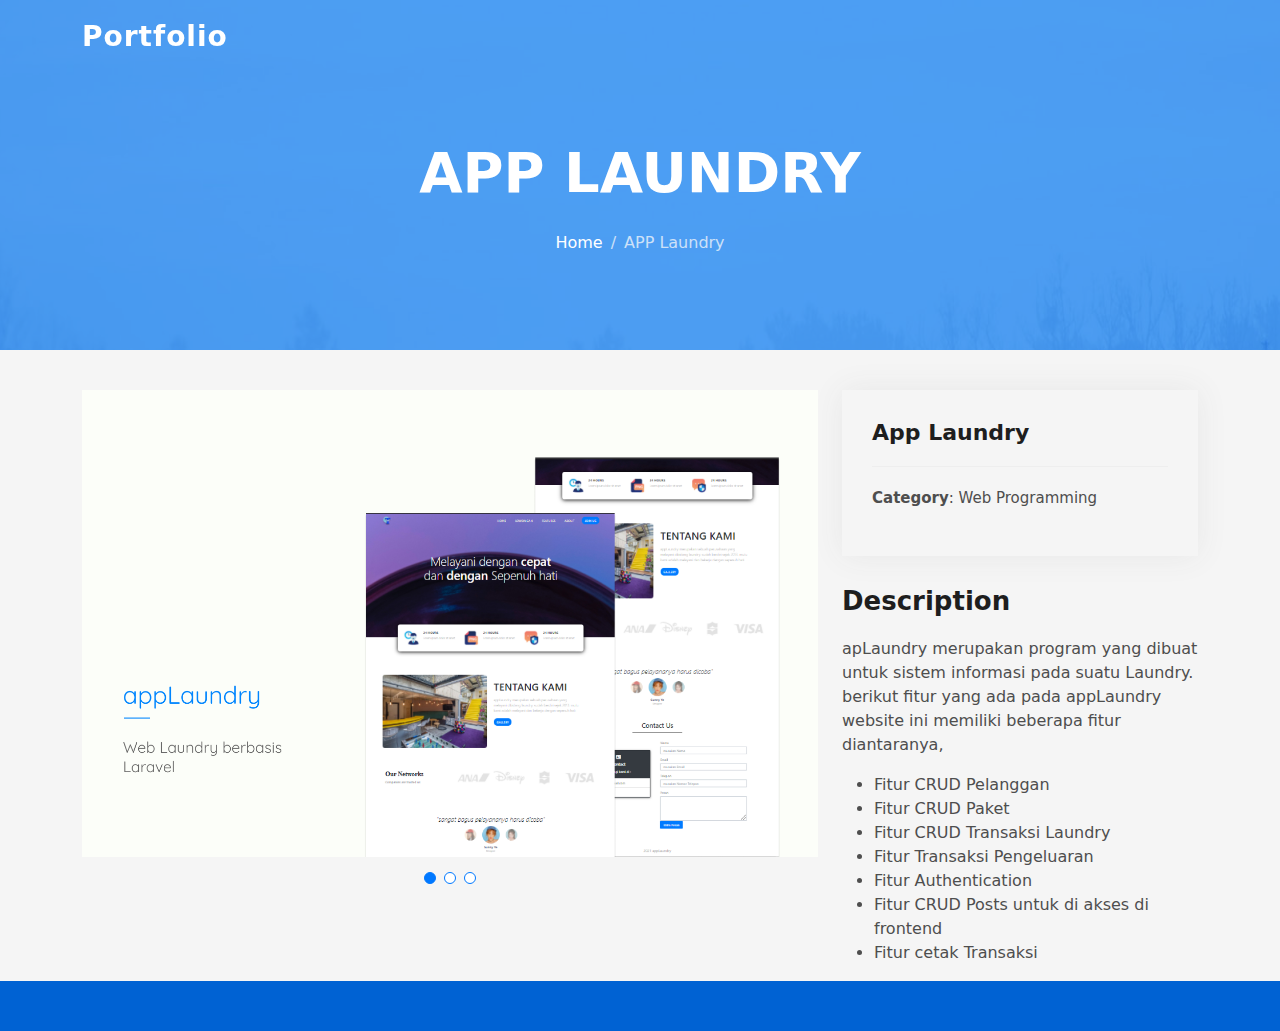
<file: app_laundry.html>
<!DOCTYPE html>
<html lang="en">

<head>
  <meta charset="utf-8">
  <meta content="width=device-width, initial-scale=1.0" name="viewport">

  <title>Portfolio Bambang Solehudin </title>
  <meta content="" name="description">
  <meta content="" name="keywords">

  <!-- Favicons -->
  <link href="assets/img/favicon.png" rel="icon">
  <link href="assets/img/apple-touch-icon.png" rel="apple-touch-icon">

  <!-- Vendor CSS Files -->
  <link href="assets/vendor/bootstrap/css/bootstrap.min.css" rel="stylesheet">
  <link href="assets/vendor/bootstrap-icons/bootstrap-icons.css" rel="stylesheet">
  <link href="assets/vendor/glightbox/css/glightbox.min.css" rel="stylesheet">
  <link href="assets/vendor/swiper/swiper-bundle.min.css" rel="stylesheet">

  <!-- Template Main CSS File -->
  <link href="assets/css/style.css" rel="stylesheet">

  <!-- =======================================================
  * Template Name: DevFolio - v4.7.1
  * Template URL: https://bootstrapmade.com/devfolio-bootstrap-portfolio-html-template/
  * Author: BootstrapMade.com
  * License: https://bootstrapmade.com/license/
  ======================================================== -->
</head>

<body>

  <!-- ======= Header ======= -->
  <header id="header" class="fixed-top">
    <div class="container d-flex align-items-center justify-content-between">

      <h1 class="logo"><a href="index.html">Portfolio</a></h1>
      <!-- Uncomment below if you prefer to use an image logo -->
      <!-- <a href="index.html" class="logo"><img src="assets/img/logo.png" alt="" class="img-fluid"></a>-->

      

    </div>
  </header><!-- End Header -->
  <div class="hero hero-single route bg-image" style="background-image: url(assets/img/overlay-bg.jpg)">
    <div class="overlay-mf"></div>
    <div class="hero-content display-table">
      <div class="table-cell">
        <div class="container">
          <h2 class="hero-title mb-4">APP Laundry</h2>
          <ol class="breadcrumb d-flex justify-content-center">
            <li class="breadcrumb-item">
              <a href="index.html">Home</a>
            </li>
            <li class="breadcrumb-item active">APP Laundry</li>
          </ol>
        </div>
      </div>
    </div>
  </div>

  <main id="main">

    <!-- ======= Portfolio Details Section ======= -->
    <section id="portfolio-details" class="portfolio-details">
      <div class="container">

        <div class="row gy-4">

          <div class="col-lg-8">
            <div class="portfolio-details-slider swiper">
              <div class="swiper-wrapper align-items-center">

                <div class="swiper-slide">
                  <img src="assets/img/app_laundry/l-1.jpg" alt="">
                </div>

                <div class="swiper-slide">
                  <img src="assets/img/app_laundry/2.JPG" alt="">
                </div>

                <div class="swiper-slide">
                  <img src="assets/img/app_laundry/3.JPG" alt="">
                </div>

              </div>
              <div class="swiper-pagination"></div>
            </div>
          </div>

          <div class="col-lg-4">
            <div class="portfolio-info">
              <h3>App Laundry</h3>
              <ul>
                <li><strong>Category</strong>: Web Programming</li>
                <!-- <li><strong>Client</strong>: ASU Company</li>
                <li><strong>Project date</strong>: 01 March, 2020</li>
                <li><strong>Project URL</strong>: <a href="#">www.example.com</a></li> -->
              </ul>
            </div>
            <div class="portfolio-description">
              <h2>Description</h2>
              <p>
                apLaundry merupakan program yang dibuat untuk sistem informasi pada suatu Laundry. berikut fitur yang ada pada appLaundry website ini memiliki beberapa fitur diantaranya,
                <ul>
                  <li>Fitur CRUD Pelanggan </li>
                  <li>Fitur CRUD Paket</li>
                  <li>Fitur CRUD Transaksi Laundry</li>
                  <li>Fitur Transaksi Pengeluaran</li>
                  <li>Fitur Authentication</li>
                  <li>Fitur CRUD Posts untuk di akses di frontend</li>
                  <li>Fitur cetak Transaksi</li>
                </ul>
              </p>
            </div>
          </div>

        </div>

      </div>
    </section><!-- End Portfolio Details Section -->

  </main><!-- End #main -->

  <!-- ======= Footer ======= -->
  <footer>
    <div class="container">
      <div class="row">
        <div class="col-sm-12">
          <div class="copyright-box">
            <!-- <p class="copyright">&copy; Copyright <strong>DevFolio</strong>. All Rights Reserved</p>
            <div class="credits"> --> 
              <!--
              All the links in the footer should remain intact.
              You can delete the links only if you purchased the pro version.
              Licensing information: https://bootstrapmade.com/license/
              Purchase the pro version with working PHP/AJAX contact form: https://bootstrapmade.com/buy/?theme=DevFolio
            -->
               <!-- Designed by <a href="https://bootstrapmade.com/">BootstrapMade</a> -->
            </div>
          </div>
        </div>
      </div>
    </div>
  </footer><!-- End  Footer -->

  <div id="preloader"></div>
  <a href="#" class="back-to-top d-flex align-items-center justify-content-center"><i class="bi bi-arrow-up-short"></i></a>

  <!-- Vendor JS Files -->
  <script src="assets/vendor/purecounter/purecounter.js"></script>
  <script src="assets/vendor/bootstrap/js/bootstrap.bundle.min.js"></script>
  <script src="assets/vendor/glightbox/js/glightbox.min.js"></script>
  <script src="assets/vendor/swiper/swiper-bundle.min.js"></script>
  <script src="assets/vendor/typed.js/typed.min.js"></script>
  <script src="assets/vendor/php-email-form/validate.js"></script>

  <!-- Template Main JS File -->
  <script src="assets/js/main.js"></script>

</body>

</html>
</file>
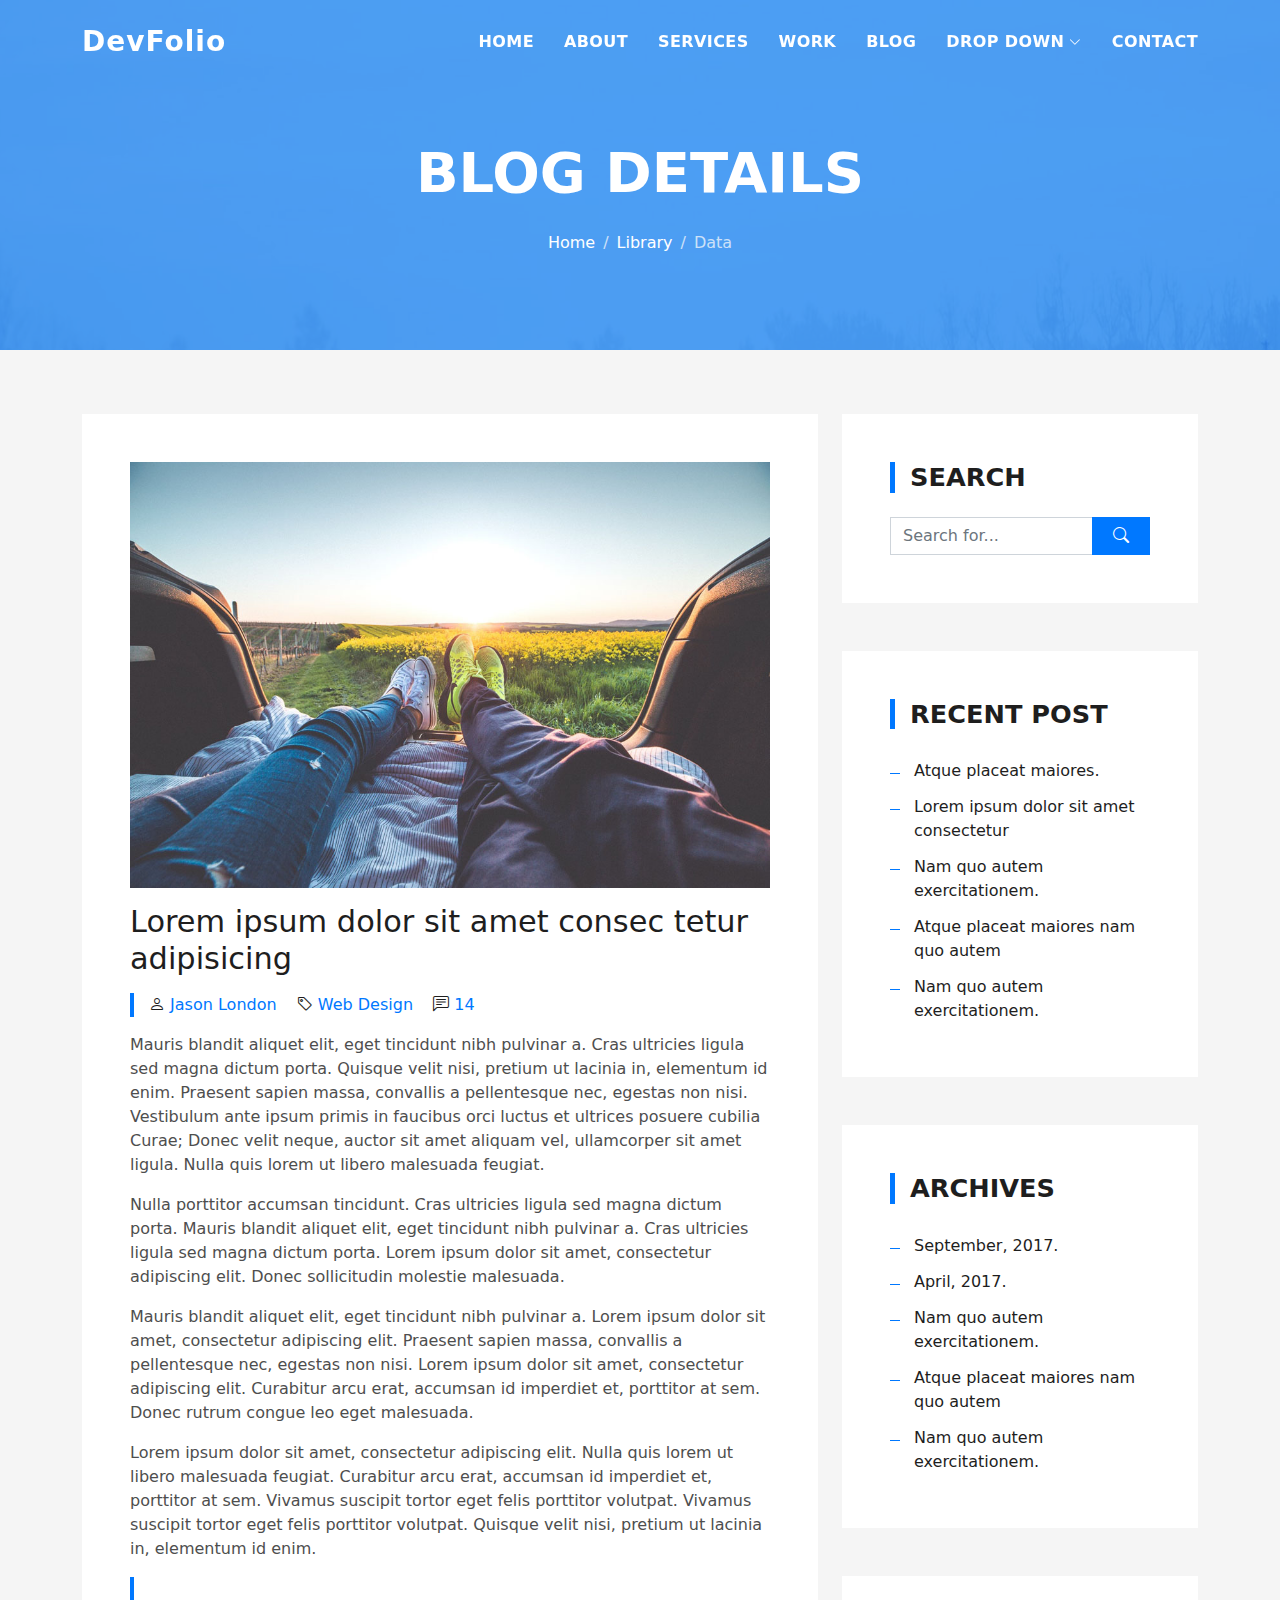
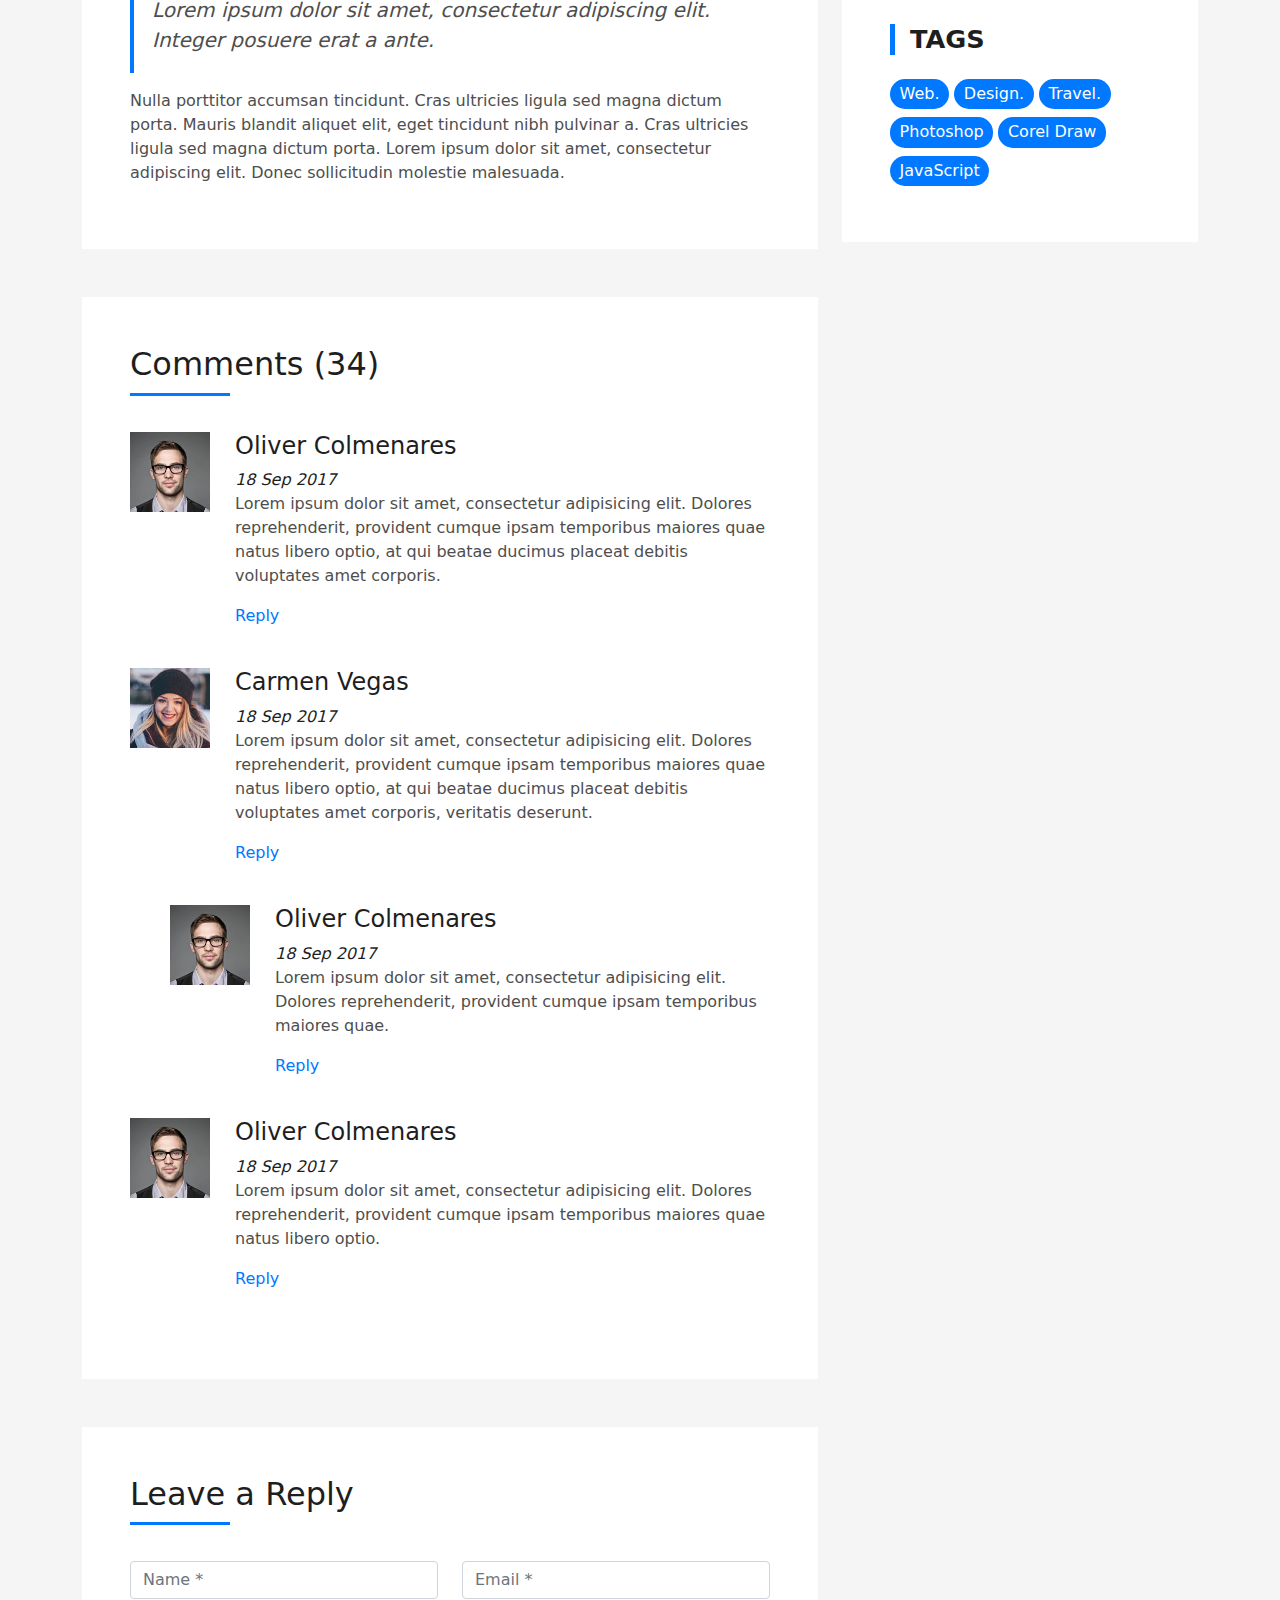
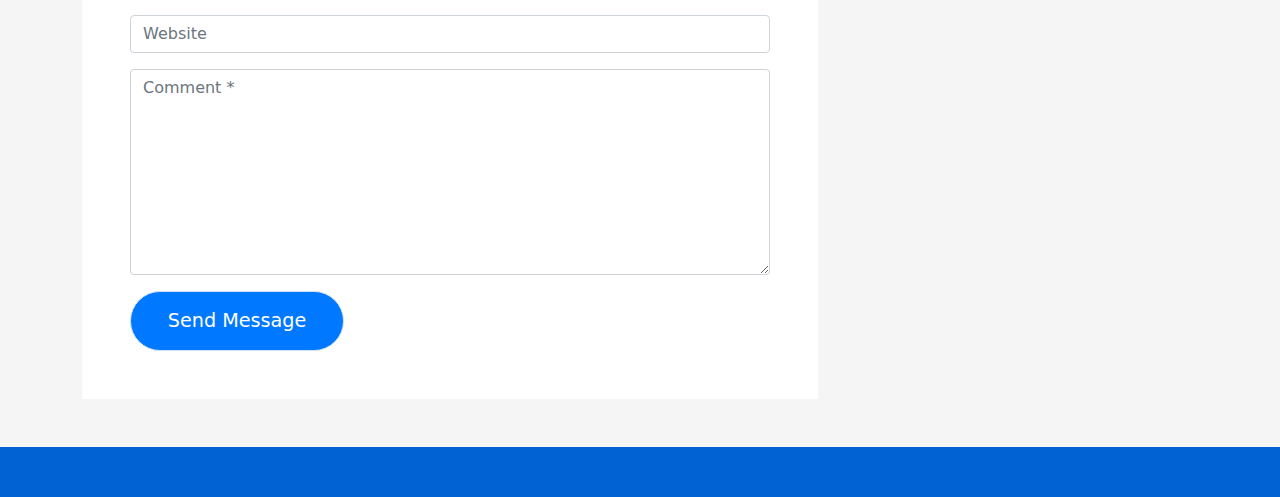
<file: blog-single.html>
<!DOCTYPE html>
<html lang="en">

<head>
  <meta charset="utf-8">
  <meta content="width=device-width, initial-scale=1.0" name="viewport">

  <title>DevFolio Bootstrap Portfolio Template - Blog Single</title>
  <meta content="" name="description">
  <meta content="" name="keywords">

  <!-- Favicons -->
  <link href="assets/img/favicon.png" rel="icon">
  <link href="assets/img/apple-touch-icon.png" rel="apple-touch-icon">

  <!-- Vendor CSS Files -->
  <link href="assets/vendor/bootstrap/css/bootstrap.min.css" rel="stylesheet">
  <link href="assets/vendor/bootstrap-icons/bootstrap-icons.css" rel="stylesheet">
  <link href="assets/vendor/glightbox/css/glightbox.min.css" rel="stylesheet">
  <link href="assets/vendor/swiper/swiper-bundle.min.css" rel="stylesheet">

  <!-- Template Main CSS File -->
  <link href="assets/css/style.css" rel="stylesheet">

  <!-- =======================================================
  * Template Name: DevFolio - v4.7.1
  * Template URL: https://bootstrapmade.com/devfolio-bootstrap-portfolio-html-template/
  * Author: BootstrapMade.com
  * License: https://bootstrapmade.com/license/
  ======================================================== -->
</head>

<body>

  <!-- ======= Header ======= -->
  <header id="header" class="fixed-top">
    <div class="container d-flex align-items-center justify-content-between">

      <h1 class="logo"><a href="index.html">DevFolio</a></h1>
      <!-- Uncomment below if you prefer to use an image logo -->
      <!-- <a href="index.html" class="logo"><img src="assets/img/logo.png" alt="" class="img-fluid"></a>-->

      <nav id="navbar" class="navbar">
        <ul>
          <li><a class="nav-link scrollto " href="#hero">Home</a></li>
          <li><a class="nav-link scrollto" href="#about">About</a></li>
          <li><a class="nav-link scrollto" href="#services">Services</a></li>
          <li><a class="nav-link scrollto " href="#work">Work</a></li>
          <li><a class="nav-link scrollto " href="#blog">Blog</a></li>
          <li class="dropdown"><a href="#"><span>Drop Down</span> <i class="bi bi-chevron-down"></i></a>
            <ul>
              <li><a href="#">Drop Down 1</a></li>
              <li class="dropdown"><a href="#"><span>Deep Drop Down</span> <i class="bi bi-chevron-right"></i></a>
                <ul>
                  <li><a href="#">Deep Drop Down 1</a></li>
                  <li><a href="#">Deep Drop Down 2</a></li>
                  <li><a href="#">Deep Drop Down 3</a></li>
                  <li><a href="#">Deep Drop Down 4</a></li>
                  <li><a href="#">Deep Drop Down 5</a></li>
                </ul>
              </li>
              <li><a href="#">Drop Down 2</a></li>
              <li><a href="#">Drop Down 3</a></li>
              <li><a href="#">Drop Down 4</a></li>
            </ul>
          </li>
          <li><a class="nav-link scrollto" href="#contact">Contact</a></li>
        </ul>
        <i class="bi bi-list mobile-nav-toggle"></i>
      </nav><!-- .navbar -->

    </div>
  </header><!-- End Header -->

  <div class="hero hero-single route bg-image" style="background-image: url(assets/img/overlay-bg.jpg)">
    <div class="overlay-mf"></div>
    <div class="hero-content display-table">
      <div class="table-cell">
        <div class="container">
          <h2 class="hero-title mb-4">Blog Details</h2>
          <ol class="breadcrumb d-flex justify-content-center">
            <li class="breadcrumb-item">
              <a href="#">Home</a>
            </li>
            <li class="breadcrumb-item">
              <a href="#">Library</a>
            </li>
            <li class="breadcrumb-item active">Data</li>
          </ol>
        </div>
      </div>
    </div>
  </div>

  <main id="main">

    <!-- ======= Blog Single Section ======= -->
    <section class="blog-wrapper sect-pt4" id="blog">
      <div class="container">
        <div class="row">
          <div class="col-md-8">
            <div class="post-box">
              <div class="post-thumb">
                <img src="assets/img/post-1.jpg" class="img-fluid" alt="">
              </div>
              <div class="post-meta">
                <h1 class="article-title">Lorem ipsum dolor sit amet consec tetur adipisicing</h1>
                <ul>
                  <li>
                    <span class="bi bi-person"></span>
                    <a href="#">Jason London</a>
                  </li>
                  <li>
                    <span class="bi bi-tag"></span>
                    <a href="#">Web Design</a>
                  </li>
                  <li>
                    <span class="bi bi-chat-left-text"></span>
                    <a href="#">14</a>
                  </li>
                </ul>
              </div>
              <div class="article-content">
                <p>
                  Mauris blandit aliquet elit, eget tincidunt nibh pulvinar a. Cras ultricies ligula sed magna dictum
                  porta. Quisque velit
                  nisi, pretium ut lacinia in, elementum id enim. Praesent sapien massa, convallis a pellentesque
                  nec, egestas non nisi. Vestibulum ante ipsum primis in faucibus orci luctus et ultrices posuere
                  cubilia Curae; Donec velit neque, auctor sit amet aliquam vel, ullamcorper sit amet ligula.
                  Nulla quis lorem ut libero malesuada feugiat.
                </p>
                <p>
                  Nulla porttitor accumsan tincidunt. Cras ultricies ligula sed magna dictum porta. Mauris blandit
                  aliquet elit, eget tincidunt
                  nibh pulvinar a. Cras ultricies ligula sed magna dictum porta. Lorem ipsum dolor sit amet,
                  consectetur adipiscing elit. Donec sollicitudin molestie malesuada.
                </p>
                <p>
                  Mauris blandit aliquet elit, eget tincidunt nibh pulvinar a. Lorem ipsum dolor sit amet, consectetur
                  adipiscing elit. Praesent
                  sapien massa, convallis a pellentesque nec, egestas non nisi. Lorem ipsum dolor sit amet,
                  consectetur adipiscing elit. Curabitur arcu erat, accumsan id imperdiet et, porttitor at
                  sem. Donec rutrum congue leo eget malesuada.
                </p>
                <p>
                  Lorem ipsum dolor sit amet, consectetur adipiscing elit. Nulla quis lorem ut libero malesuada feugiat.
                  Curabitur arcu erat,
                  accumsan id imperdiet et, porttitor at sem. Vivamus suscipit tortor eget felis porttitor
                  volutpat. Vivamus suscipit tortor eget felis porttitor volutpat. Quisque velit nisi, pretium
                  ut lacinia in, elementum id enim.
                </p>
                <blockquote class="blockquote">
                  <p class="mb-0">Lorem ipsum dolor sit amet, consectetur adipiscing elit. Integer posuere erat a ante.</p>
                </blockquote>
                <p>
                  Nulla porttitor accumsan tincidunt. Cras ultricies ligula sed magna dictum porta. Mauris blandit
                  aliquet elit, eget tincidunt
                  nibh pulvinar a. Cras ultricies ligula sed magna dictum porta. Lorem ipsum dolor sit amet,
                  consectetur adipiscing elit. Donec sollicitudin molestie malesuada.
                </p>
              </div>
            </div>
            <div class="box-comments">
              <div class="title-box-2">
                <h4 class="title-comments title-left">Comments (34)</h4>
              </div>
              <ul class="list-comments">
                <li>
                  <div class="comment-avatar">
                    <img src="assets/img/testimonial-2.jpg" alt="">
                  </div>
                  <div class="comment-details">
                    <h4 class="comment-author">Oliver Colmenares</h4>
                    <span>18 Sep 2017</span>
                    <p>
                      Lorem ipsum dolor sit amet, consectetur adipisicing elit. Dolores reprehenderit, provident cumque
                      ipsam temporibus maiores
                      quae natus libero optio, at qui beatae ducimus placeat debitis voluptates amet corporis.
                    </p>
                    <a href="3">Reply</a>
                  </div>
                </li>
                <li>
                  <div class="comment-avatar">
                    <img src="assets/img/testimonial-4.jpg" alt="">
                  </div>
                  <div class="comment-details">
                    <h4 class="comment-author">Carmen Vegas</h4>
                    <span>18 Sep 2017</span>
                    <p>
                      Lorem ipsum dolor sit amet, consectetur adipisicing elit. Dolores reprehenderit, provident cumque
                      ipsam temporibus maiores
                      quae natus libero optio, at qui beatae ducimus placeat debitis voluptates amet corporis,
                      veritatis deserunt.
                    </p>
                    <a href="3">Reply</a>
                  </div>
                </li>
                <li class="comment-children">
                  <div class="comment-avatar">
                    <img src="assets/img/testimonial-2.jpg" alt="">
                  </div>
                  <div class="comment-details">
                    <h4 class="comment-author">Oliver Colmenares</h4>
                    <span>18 Sep 2017</span>
                    <p>
                      Lorem ipsum dolor sit amet, consectetur adipisicing elit. Dolores reprehenderit, provident cumque
                      ipsam temporibus maiores
                      quae.
                    </p>
                    <a href="3">Reply</a>
                  </div>
                </li>
                <li>
                  <div class="comment-avatar">
                    <img src="assets/img/testimonial-2.jpg" alt="">
                  </div>
                  <div class="comment-details">
                    <h4 class="comment-author">Oliver Colmenares</h4>
                    <span>18 Sep 2017</span>
                    <p>
                      Lorem ipsum dolor sit amet, consectetur adipisicing elit. Dolores reprehenderit, provident cumque
                      ipsam temporibus maiores
                      quae natus libero optio.
                    </p>
                    <a href="3">Reply</a>
                  </div>
                </li>
              </ul>
            </div>
            <div class="form-comments">
              <div class="title-box-2">
                <h3 class="title-left">
                  Leave a Reply
                </h3>
              </div>
              <form class="form-mf">
                <div class="row">
                  <div class="col-md-6 mb-3">
                    <div class="form-group">
                      <input type="text" class="form-control input-mf" id="inputName" placeholder="Name *" required>
                    </div>
                  </div>
                  <div class="col-md-6 mb-3">
                    <div class="form-group">
                      <input type="email" class="form-control input-mf" id="inputEmail1" placeholder="Email *" required>
                    </div>
                  </div>
                  <div class="col-md-12 mb-3">
                    <div class="form-group">
                      <input type="url" class="form-control input-mf" id="inputUrl" placeholder="Website">
                    </div>
                  </div>
                  <div class="col-md-12 mb-3">
                    <div class="form-group">
                      <textarea id="textMessage" class="form-control input-mf" placeholder="Comment *" name="message" cols="45" rows="8" required></textarea>
                    </div>
                  </div>
                  <div class="col-md-12">
                    <button type="submit" class="button button-a button-big button-rouded">Send Message</button>
                  </div>
                </div>
              </form>
            </div>
          </div>
          <div class="col-md-4">
            <div class="widget-sidebar sidebar-search">
              <h5 class="sidebar-title">Search</h5>
              <div class="sidebar-content">
                <form>
                  <div class="input-group">
                    <input type="text" class="form-control" placeholder="Search for..." aria-label="Search for...">
                    <span class="input-group-btn">
                      <button class="btn btn-secondary btn-search" type="button">
                        <span class="bi bi-search"></span>
                      </button>
                    </span>
                  </div>
                </form>
              </div>
            </div>
            <div class="widget-sidebar">
              <h5 class="sidebar-title">Recent Post</h5>
              <div class="sidebar-content">
                <ul class="list-sidebar">
                  <li>
                    <a href="#">Atque placeat maiores.</a>
                  </li>
                  <li>
                    <a href="#">Lorem ipsum dolor sit amet consectetur</a>
                  </li>
                  <li>
                    <a href="#">Nam quo autem exercitationem.</a>
                  </li>
                  <li>
                    <a href="#">Atque placeat maiores nam quo autem</a>
                  </li>
                  <li>
                    <a href="#">Nam quo autem exercitationem.</a>
                  </li>
                </ul>
              </div>
            </div>
            <div class="widget-sidebar">
              <h5 class="sidebar-title">Archives</h5>
              <div class="sidebar-content">
                <ul class="list-sidebar">
                  <li>
                    <a href="#">September, 2017.</a>
                  </li>
                  <li>
                    <a href="#">April, 2017.</a>
                  </li>
                  <li>
                    <a href="#">Nam quo autem exercitationem.</a>
                  </li>
                  <li>
                    <a href="#">Atque placeat maiores nam quo autem</a>
                  </li>
                  <li>
                    <a href="#">Nam quo autem exercitationem.</a>
                  </li>
                </ul>
              </div>
            </div>
            <div class="widget-sidebar widget-tags">
              <h5 class="sidebar-title">Tags</h5>
              <div class="sidebar-content">
                <ul>
                  <li>
                    <a href="#">Web.</a>
                  </li>
                  <li>
                    <a href="#">Design.</a>
                  </li>
                  <li>
                    <a href="#">Travel.</a>
                  </li>
                  <li>
                    <a href="#">Photoshop</a>
                  </li>
                  <li>
                    <a href="#">Corel Draw</a>
                  </li>
                  <li>
                    <a href="#">JavaScript</a>
                  </li>
                </ul>
              </div>
            </div>
          </div>
        </div>
      </div>
    </section><!-- End Blog Single Section -->

  </main><!-- End #main -->

  <!-- ======= Footer ======= -->
  <footer>
    <div class="container">
      <div class="row">
        <div class="col-sm-12">
          <div class="copyright-box">
            <!-- <p class="copyright">&copy; Copyright <strong>DevFolio</strong>. All Rights Reserved</p>
            <div class="credits"> -->
              <!--
              All the links in the footer should remain intact.
              You can delete the links only if you purchased the pro version.
              Licensing information: https://bootstrapmade.com/license/
              Purchase the pro version with working PHP/AJAX contact form: https://bootstrapmade.com/buy/?theme=DevFolio
            -->
               <!-- Designed by <a href="https://bootstrapmade.com/">BootstrapMade</a> -->
            </div>
          </div>
        </div>
      </div>
    </div>
  </footer><!-- End  Footer -->

  <div id="preloader"></div>
  <a href="#" class="back-to-top d-flex align-items-center justify-content-center"><i class="bi bi-arrow-up-short"></i></a>

  <!-- Vendor JS Files -->
  <script src="assets/vendor/purecounter/purecounter.js"></script>
  <script src="assets/vendor/bootstrap/js/bootstrap.bundle.min.js"></script>
  <script src="assets/vendor/glightbox/js/glightbox.min.js"></script>
  <script src="assets/vendor/swiper/swiper-bundle.min.js"></script>
  <script src="assets/vendor/typed.js/typed.min.js"></script>
  <script src="assets/vendor/php-email-form/validate.js"></script>

  <!-- Template Main JS File -->
  <script src="assets/js/main.js"></script>

</body>

</html>
</file>
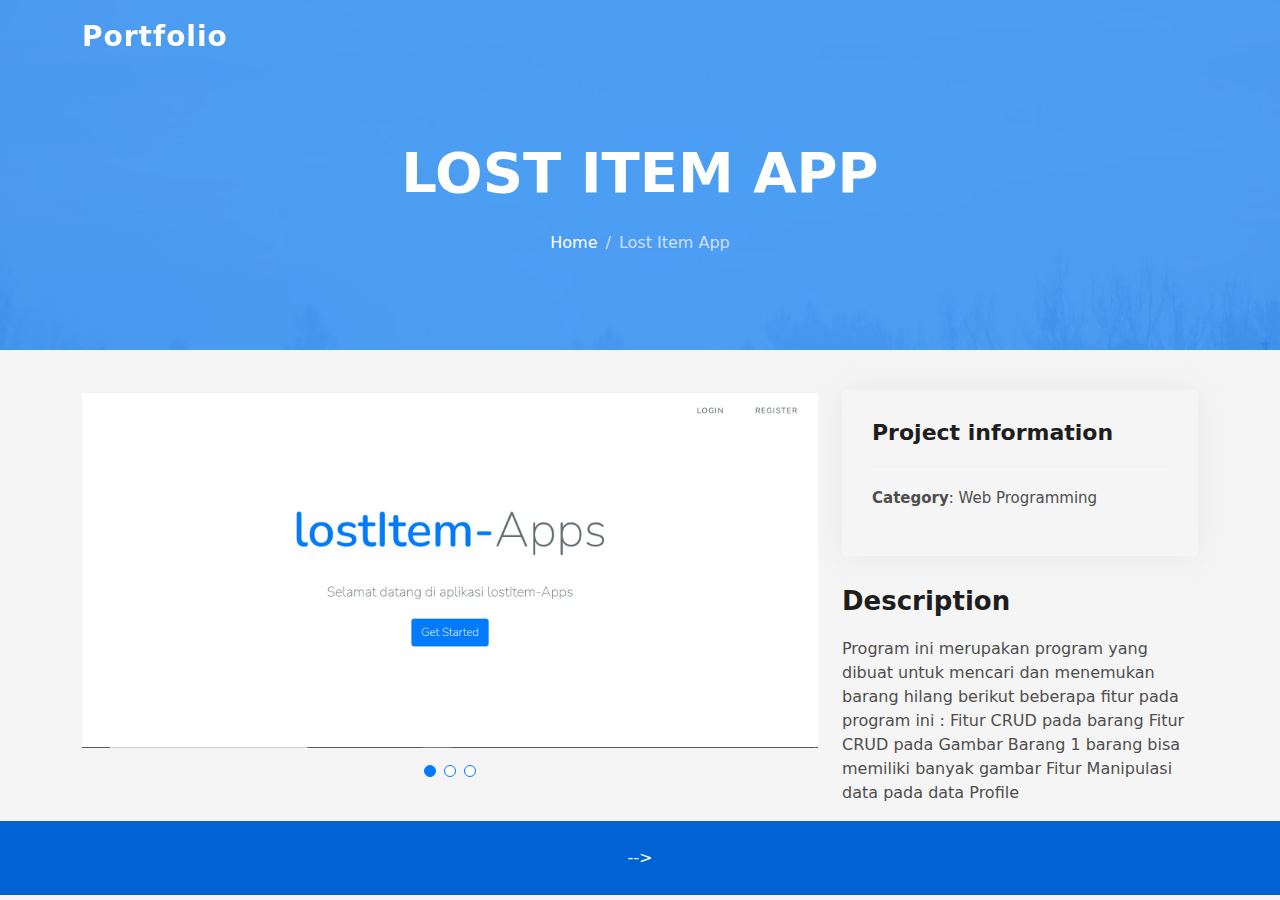
<file: lost_item.html>
<!DOCTYPE html>
<html lang="en">

<head>
  <meta charset="utf-8">
  <meta content="width=device-width, initial-scale=1.0" name="viewport">

  <title>Portfolio Bambang Solehudin </title>
  <meta content="" name="description">
  <meta content="" name="keywords">

  <!-- Favicons -->
  <link href="assets/img/favicon.png" rel="icon">
  <link href="assets/img/apple-touch-icon.png" rel="apple-touch-icon">

  <!-- Vendor CSS Files -->
  <link href="assets/vendor/bootstrap/css/bootstrap.min.css" rel="stylesheet">
  <link href="assets/vendor/bootstrap-icons/bootstrap-icons.css" rel="stylesheet">
  <link href="assets/vendor/glightbox/css/glightbox.min.css" rel="stylesheet">
  <link href="assets/vendor/swiper/swiper-bundle.min.css" rel="stylesheet">

  <!-- Template Main CSS File -->
  <link href="assets/css/style.css" rel="stylesheet">

  <!-- =======================================================
  * Template Name: DevFolio - v4.7.1
  * Template URL: https://bootstrapmade.com/devfolio-bootstrap-portfolio-html-template/
  * Author: BootstrapMade.com
  * License: https://bootstrapmade.com/license/
  ======================================================== -->
</head>

<body>

  <!-- ======= Header ======= -->
  <header id="header" class="fixed-top">
    <div class="container d-flex align-items-center justify-content-between">

      <h1 class="logo"><a href="index.html">Portfolio</a></h1>
      <!-- Uncomment below if you prefer to use an image logo -->
      <!-- <a href="index.html" class="logo"><img src="assets/img/logo.png" alt="" class="img-fluid"></a>-->

     

    </div>
  </header><!-- End Header -->

  <div class="hero hero-single route bg-image" style="background-image: url(assets/img/overlay-bg.jpg)">
    <div class="overlay-mf"></div>
    <div class="hero-content display-table">
      <div class="table-cell">
        <div class="container">
          <h2 class="hero-title mb-4">Lost Item App</h2>
          <ol class="breadcrumb d-flex justify-content-center">
            <li class="breadcrumb-item">
              <a href="index.html">Home</a>
            </li>
            <li class="breadcrumb-item active">Lost Item App</li>
          </ol>
        </div>
      </div>
    </div>
  </div>

  <main id="main">

    <!-- ======= Portfolio Details Section ======= -->
    <section id="portfolio-details" class="portfolio-details">
      <div class="container">

        <div class="row gy-4">

          <div class="col-lg-8">
            <div class="portfolio-details-slider swiper">
              <div class="swiper-wrapper align-items-center">

                <div class="swiper-slide">
                  <img src="assets/img/lost_items/1.JPG" alt="">
                </div>

                <div class="swiper-slide">
                  <img src="assets/img/lost_items/2.JPG" alt="">
                </div>

                <div class="swiper-slide">
                  <img src="assets/img/lost_items/3.JPG" alt="">
                </div>

              </div>
              <div class="swiper-pagination"></div>
            </div>
          </div>

          <div class="col-lg-4">
            <div class="portfolio-info">
              <h3>Project information</h3>
              <ul>
                <li><strong>Category</strong>: Web Programming</li>
                <!-- <li><strong>Client</strong>: ASU Company</li> -->
                <!-- <li><strong>Project date</strong>: 01 March, 2020</li> -->
                <!-- <li><strong>Project URL</strong>: <a href="#">www.example.com</a></li> -->
              </ul>
            </div>
            <div class="portfolio-description">
              <h2>Description</h2>
              <p>
                Program ini merupakan program yang dibuat untuk mencari dan menemukan barang hilang berikut beberapa fitur pada program ini :

                Fitur CRUD pada barang
                Fitur CRUD pada Gambar Barang
                1 barang bisa memiliki banyak gambar
                Fitur Manipulasi data pada data Profile
              </p>
            </div>
          </div>

        </div>

      </div>
    </section><!-- End Portfolio Details Section -->

  </main><!-- End #main -->

  <!-- ======= Footer ======= -->
  <footer>
    <div class="container">
      <div class="row">
        <div class="col-sm-12">
          <div class="copyright-box">
            <!-- <p class="copyright">&copy; Copyright <strong>DevFolio</strong>. All Rights Reserved</p>
            <div class="credits"> -->
              <!--
              All the links in the footer should remain intact.
              You can delete the links only if you purchased the pro version.
              Licensing information: https://bootstrapmade.com/license/
              Purchase the pro version with working PHP/AJAX contact form: https://bootstrapmade.com/buy/?theme=DevFolio
            -->
              <!--  Designed by <a href="https://bootstrapmade.com/">BootstrapMade</a> --> -->
            </div>
          </div>
        </div>
      </div>
    </div>
  </footer><!-- End  Footer -->

  <div id="preloader"></div>
  <a href="#" class="back-to-top d-flex align-items-center justify-content-center"><i class="bi bi-arrow-up-short"></i></a>

  <!-- Vendor JS Files -->
  <script src="assets/vendor/purecounter/purecounter.js"></script>
  <script src="assets/vendor/bootstrap/js/bootstrap.bundle.min.js"></script>
  <script src="assets/vendor/glightbox/js/glightbox.min.js"></script>
  <script src="assets/vendor/swiper/swiper-bundle.min.js"></script>
  <script src="assets/vendor/typed.js/typed.min.js"></script>
  <script src="assets/vendor/php-email-form/validate.js"></script>

  <!-- Template Main JS File -->
  <script src="assets/js/main.js"></script>

</body>

</html>
</file>
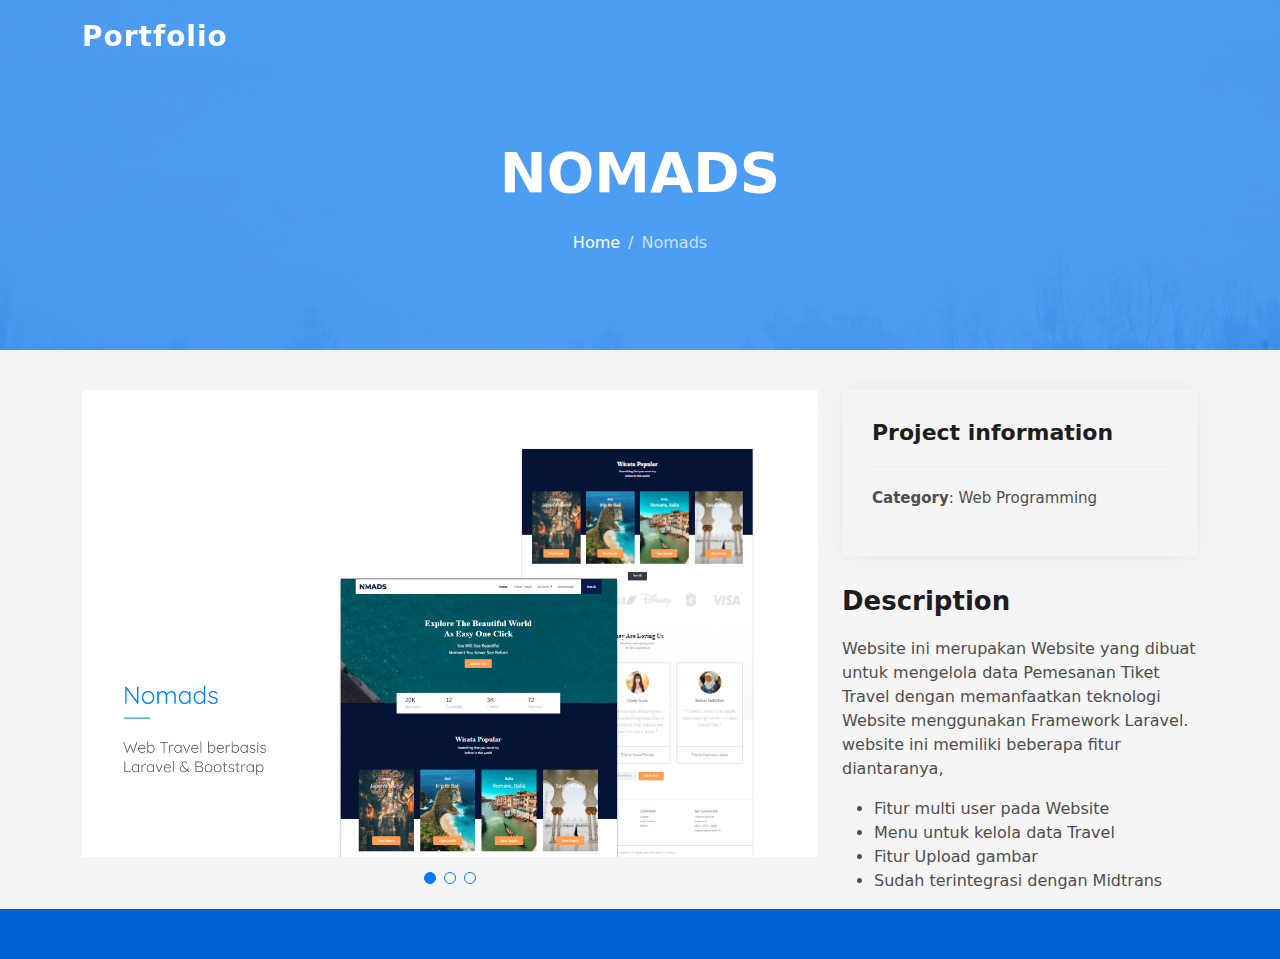
<file: nomads.html>
<!DOCTYPE html>
<html lang="en">

  <head>
    <meta charset="utf-8">
    <meta content="width=device-width, initial-scale=1.0" name="viewport">
  
    <title>Portfolio Bambang Solehudin </title>
    <meta content="" name="description">
    <meta content="" name="keywords">
  
    <!-- Favicons -->
    <link href="assets/img/favicon.png" rel="icon">
    <link href="assets/img/apple-touch-icon.png" rel="apple-touch-icon">
  
    <!-- Vendor CSS Files -->
    <link href="assets/vendor/bootstrap/css/bootstrap.min.css" rel="stylesheet">
    <link href="assets/vendor/bootstrap-icons/bootstrap-icons.css" rel="stylesheet">
    <link href="assets/vendor/glightbox/css/glightbox.min.css" rel="stylesheet">
    <link href="assets/vendor/swiper/swiper-bundle.min.css" rel="stylesheet">
  
    <!-- Template Main CSS File -->
    <link href="assets/css/style.css" rel="stylesheet">
  
    <!-- =======================================================
    * Template Name: DevFolio - v4.7.1
    * Template URL: https://bootstrapmade.com/devfolio-bootstrap-portfolio-html-template/
    * Author: BootstrapMade.com
    * License: https://bootstrapmade.com/license/
    ======================================================== -->
  </head>
  
  <body>
  
    <!-- ======= Header ======= -->
    <header id="header" class="fixed-top">
      <div class="container d-flex align-items-center justify-content-between">
  
        <h1 class="logo"><a href="index.html">Portfolio</a></h1>
        <!-- Uncomment below if you prefer to use an image logo -->
        <!-- <a href="index.html" class="logo"><img src="assets/img/logo.png" alt="" class="img-fluid"></a>-->
  
       
  
      </div>
    </header><!-- End Header -->

  <div class="hero hero-single route bg-image" style="background-image: url(assets/img/overlay-bg.jpg)">
    <div class="overlay-mf"></div>
    <div class="hero-content display-table">
      <div class="table-cell">
        <div class="container">
          <h2 class="hero-title mb-4">Nomads</h2>
          <ol class="breadcrumb d-flex justify-content-center">
            <li class="breadcrumb-item">
              <a href="index.html">Home</a>
            </li>
            <li class="breadcrumb-item active">Nomads</li>
          </ol>
        </div>
      </div>
    </div>
  </div>

  <main id="main">

    <!-- ======= Portfolio Details Section ======= -->
    <section id="portfolio-details" class="portfolio-details">
      <div class="container">

        <div class="row gy-4">

          <div class="col-lg-8">
            <div class="portfolio-details-slider swiper">
              <div class="swiper-wrapper align-items-center">

                <div class="swiper-slide">
                  <img src="assets/img/nomads/nomads-1.jpg" alt="">
                </div>

                <div class="swiper-slide">
                  <img src="assets/img/nomads/1.JPG" alt="">
                </div>

                <div class="swiper-slide">
                  <img src="assets/img/nomads/2.JPG" alt="">
                </div>

              </div>
              <div class="swiper-pagination"></div>
            </div>
          </div>

          <div class="col-lg-4">
            <div class="portfolio-info">
              <h3>Project information</h3>
              <ul>
                <li><strong>Category</strong>: Web Programming</li>
                <!-- <li><strong>Client</strong>: ASU Company</li> -->
                <!-- <li><strong>Project date</strong>: 01 March, 2020</li> -->
                <!-- <li><strong>Project URL</strong>: <a href="#">www.example.com</a></li> -->
              </ul>
            </div>
            <div class="portfolio-description ">
              <h2>Description</h2>
              <p>
                Website ini merupakan Website yang dibuat untuk mengelola data Pemesanan Tiket Travel dengan memanfaatkan teknologi Website menggunakan Framework Laravel. website ini memiliki beberapa fitur diantaranya,
                <ul>
                  <li>Fitur multi user pada Website</li>
                  <li>Menu untuk kelola data Travel</li>
                  <li>Fitur Upload gambar</li>
                  <li>Sudah terintegrasi dengan Midtrans </li>
                </ul>
              </p>
            </div>
          </div>

        </div>

      </div>
    </section><!-- End Portfolio Details Section -->

  </main><!-- End #main -->

  <!-- ======= Footer ======= -->
  <footer>
    <div class="container">
      <div class="row">
        <div class="col-sm-12">
          <div class="copyright-box">
            <!-- <p class="copyright">&copy; Copyright <strong>DevFolio</strong>. All Rights Reserved</p>
            <div class="credits"> -->
              <!--
              All the links in the footer should remain intact.
              You can delete the links only if you purchased the pro version.
              Licensing information: https://bootstrapmade.com/license/
              Purchase the pro version with working PHP/AJAX contact form: https://bootstrapmade.com/buy/?theme=DevFolio
            -->
               <!-- Designed by <a href="https://bootstrapmade.com/">BootstrapMade</a> -->
            </div>
          </div>
        </div>
      </div>
    </div>
  </footer><!-- End  Footer -->

  <div id="preloader"></div>
  <a href="#" class="back-to-top d-flex align-items-center justify-content-center"><i class="bi bi-arrow-up-short"></i></a>

  <!-- Vendor JS Files -->
  <script src="assets/vendor/purecounter/purecounter.js"></script>
  <script src="assets/vendor/bootstrap/js/bootstrap.bundle.min.js"></script>
  <script src="assets/vendor/glightbox/js/glightbox.min.js"></script>
  <script src="assets/vendor/swiper/swiper-bundle.min.js"></script>
  <script src="assets/vendor/typed.js/typed.min.js"></script>
  <script src="assets/vendor/php-email-form/validate.js"></script>

  <!-- Template Main JS File -->
  <script src="assets/js/main.js"></script>

</body>

</html>
</file>
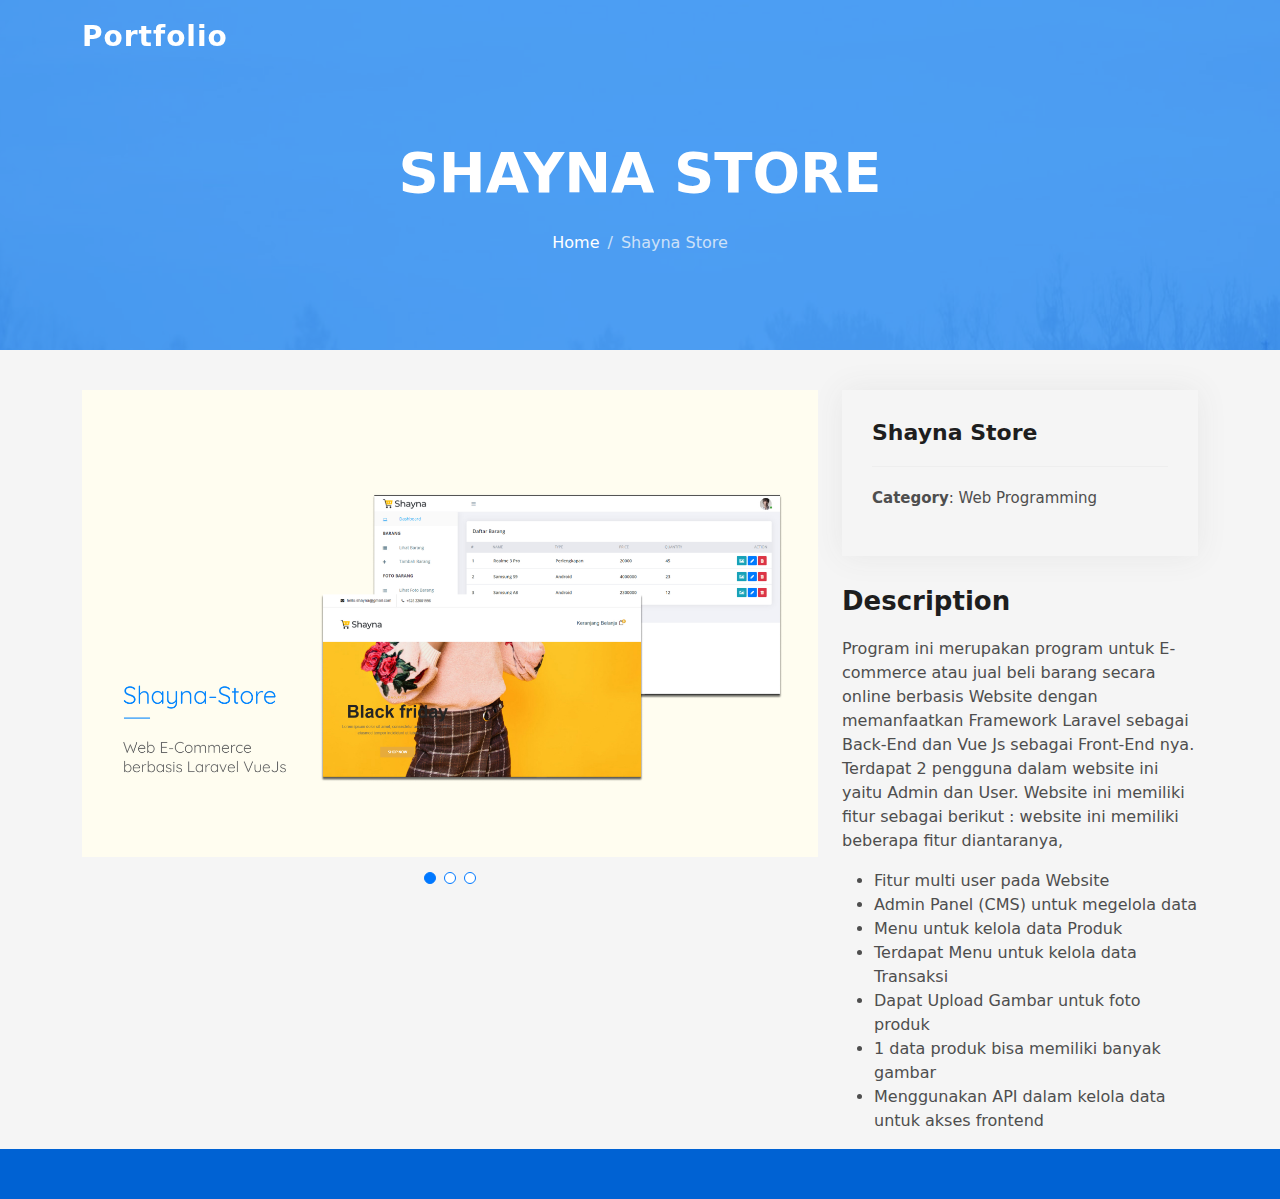
<file: shayna.html>
<!DOCTYPE html>
<html lang="en">

<head>
  <meta charset="utf-8">
  <meta content="width=device-width, initial-scale=1.0" name="viewport">

  <title>Portfolio Bambang Solehudin </title>
  <meta content="" name="description">
  <meta content="" name="keywords">

  <!-- Favicons -->
  <link href="assets/img/favicon.png" rel="icon">
  <link href="assets/img/apple-touch-icon.png" rel="apple-touch-icon">

  <!-- Vendor CSS Files -->
  <link href="assets/vendor/bootstrap/css/bootstrap.min.css" rel="stylesheet">
  <link href="assets/vendor/bootstrap-icons/bootstrap-icons.css" rel="stylesheet">
  <link href="assets/vendor/glightbox/css/glightbox.min.css" rel="stylesheet">
  <link href="assets/vendor/swiper/swiper-bundle.min.css" rel="stylesheet">

  <!-- Template Main CSS File -->
  <link href="assets/css/style.css" rel="stylesheet">

  <!-- =======================================================
  * Template Name: DevFolio - v4.7.1
  * Template URL: https://bootstrapmade.com/devfolio-bootstrap-portfolio-html-template/
  * Author: BootstrapMade.com
  * License: https://bootstrapmade.com/license/
  ======================================================== -->
</head>

<body>

  <!-- ======= Header ======= -->
  <header id="header" class="fixed-top">
    <div class="container d-flex align-items-center justify-content-between">

      <h1 class="logo"><a href="index.html">Portfolio</a></h1>
      <!-- Uncomment below if you prefer to use an image logo -->
      <!-- <a href="index.html" class="logo"><img src="assets/img/logo.png" alt="" class="img-fluid"></a>-->


    </div>
  </header><!-- End Header -->

  <div class="hero hero-single route bg-image" style="background-image: url(assets/img/overlay-bg.jpg)">
    <div class="overlay-mf"></div>
    <div class="hero-content display-table">
      <div class="table-cell">
        <div class="container">
          <h2 class="hero-title mb-4">Shayna Store</h2>
          <ol class="breadcrumb d-flex justify-content-center">
            <li class="breadcrumb-item">
              <a href="index.html">Home</a>
            </li>
            <li class="breadcrumb-item active">Shayna Store</li>
          </ol>
        </div>
      </div>
    </div>
  </div>

  <main id="main">

    <!-- ======= Portfolio Details Section ======= -->
    <section id="portfolio-details" class="portfolio-details">
      <div class="container">

        <div class="row gy-4">

          <div class="col-lg-8">
            <div class="portfolio-details-slider swiper">
              <div class="swiper-wrapper align-items-center">

                <div class="swiper-slide">
                  <img src="assets/img/shayna/shayna-1.jpg" alt="">
                </div>

                <div class="swiper-slide">
                  <img src="assets/img/shayna/5.JPG" alt="">
                </div>

                <div class="swiper-slide">
                  <img src="assets/img/shayna/6.JPG" alt="">
                </div>

              </div>
              <div class="swiper-pagination"></div>
            </div>
          </div>

          <div class="col-lg-4">
            <div class="portfolio-info">
              <h3>Shayna Store</h3>
              <ul>
                <li><strong>Category</strong>: Web Programming</li>
                <!-- <li><strong>Client</strong>: ASU Company</li>
                <li><strong>Project date</strong>: 01 March, 2020</li>
                <li><strong>Project URL</strong>: <a href="#">www.example.com</a></li> -->
              </ul>
            </div>
            <div class="portfolio-description">
              <h2>Description</h2>
              <p>
                Program ini merupakan program untuk E-commerce atau jual beli barang secara online berbasis Website dengan memanfaatkan Framework Laravel sebagai Back-End dan Vue Js sebagai Front-End nya. Terdapat 2 pengguna dalam website ini yaitu Admin dan User. Website ini memiliki fitur sebagai berikut : website ini memiliki beberapa fitur diantaranya,
                <ul>
                  <li> Fitur multi user pada Website  </li>
                  <li> Admin Panel (CMS) untuk megelola data </li>
                  <li> Menu untuk kelola data Produk </li>
                  <li> Terdapat Menu untuk kelola data Transaksi </li>
                  <li>  Dapat Upload Gambar untuk foto produk </li>
                  <li> 1 data produk bisa memiliki banyak gambar </li>
                  <li> Menggunakan API dalam kelola data untuk akses frontend </li>
                </ul>
              </p>
            </div>
          </div>

        </div>

      </div>
    </section><!-- End Portfolio Details Section -->

  </main><!-- End #main -->

  <!-- ======= Footer ======= -->
  <footer>
    <div class="container">
      <div class="row">
        <div class="col-sm-12">
          <div class="copyright-box">
            <!-- <p class="copyright">&copy; Copyright <strong>DevFolio</strong>. All Rights Reserved</p>
            <div class="credits"> -->
              <!--
              All the links in the footer should remain intact.
              You can delete the links only if you purchased the pro version.
              Licensing information: https://bootstrapmade.com/license/
              Purchase the pro version with working PHP/AJAX contact form: https://bootstrapmade.com/buy/?theme=DevFolio
            -->
               <!-- Designed by <a href="https://bootstrapmade.com/">BootstrapMade</a> -->
            </div>
          </div>
        </div>
      </div>
    </div>
  </footer><!-- End  Footer -->

  <div id="preloader"></div>
  <a href="#" class="back-to-top d-flex align-items-center justify-content-center"><i class="bi bi-arrow-up-short"></i></a>

  <!-- Vendor JS Files -->
  <script src="assets/vendor/purecounter/purecounter.js"></script>
  <script src="assets/vendor/bootstrap/js/bootstrap.bundle.min.js"></script>
  <script src="assets/vendor/glightbox/js/glightbox.min.js"></script>
  <script src="assets/vendor/swiper/swiper-bundle.min.js"></script>
  <script src="assets/vendor/typed.js/typed.min.js"></script>
  <script src="assets/vendor/php-email-form/validate.js"></script>

  <!-- Template Main JS File -->
  <script src="assets/js/main.js"></script>

</body>

</html>
</file>
<file: assets/css/style.css>
/**
* Template Name: DevFolio - v4.7.1
* Template URL: https://bootstrapmade.com/devfolio-bootstrap-portfolio-html-template/
* Author: BootstrapMade.com
* License: https://bootstrapmade.com/license/
*/

/*--------------------------------------------------------------
# General
--------------------------------------------------------------*/
body {
  background-color: #f5f5f5;
  color: #4e4e4e;
}

h1,
h2,
h3,
h4,
h5,
h6 {
  color: #1e1e1e;
}

a {
  color: #1e1e1e;
  text-decoration: none;
  transition: all 0.5s ease-in-out;
}
a:hover {
  color: #0078ff;
  text-decoration: none;
  transition: all 0.5s ease-in-out;
}

.p-r {
  position: relative;
}

.color-a {
  text-decoration: none;
  color: #0078ff;
}

.color-d {
  color: #f5f5f5;
}

.color-text-a {
  text-decoration: none;
  color: #4e4e4e;
}

.box-shadow, .card-blog, .work-box, .service-box, .paralax-mf {
  box-shadow: 0 13px 8px -10px rgba(0, 0, 0, 0.1);
}

.box-shadow-a, .button:hover {
  text-decoration: none;
  box-shadow: 0 0 0 4px #cde1f8;
}

.display-5 {
  font-size: 2.5rem;
  font-weight: 300;
  line-height: 1.1;
}

.display-6 {
  font-size: 2rem;
  font-weight: 300;
  line-height: 1.1;
}

.avatar {
  width: 32px;
  height: 32px;
  margin-right: 4px;
  overflow: hidden;
}

.bg-image {
  background-repeat: no-repeat;
  background-attachment: fixed;
  background-size: cover;
  background-position: center center;
}
@media (max-width: 1024px) {
  .bg-image {
    background-attachment: scroll;
  }
}

.overlay-mf {
  background-color: #0078ff;
}

.overlay-mf {
  position: absolute;
  top: 0;
  left: 0px;
  padding: 0;
  height: 100%;
  width: 100%;
  opacity: 0.7;
}

.paralax-mf {
  position: relative;
  padding: 8rem 0;
}

.display-table {
  width: 100%;
  height: 100%;
  display: table;
}

.table-cell {
  display: table-cell;
  vertical-align: middle;
}

/*--/ Sections /--*/
.sect-4 {
  padding: 4rem 0;
}

.sect-pt4 {
  padding-top: 4rem;
}

.sect-mt4 {
  margin-top: 4rem;
}

/*--/ Title s /--*/
.title-s {
  font-weight: 600;
  color: #1e1e1e;
  font-size: 1.1rem;
}

/*--/ Title A /--*/
.title-box {
  margin-bottom: 4rem;
}

.title-a {
  text-decoration: none;
  font-size: 3rem;
  font-weight: bold;
  text-transform: uppercase;
}

.subtitle-a {
  text-decoration: none;
  color: #4e4e4e;
}

.line-mf {
  width: 40px;
  height: 5px;
  background-color: #0078ff;
  margin: 0 auto;
}

/*--/ Title Left /--*/
.title-box-2 {
  margin-bottom: 3rem;
}

.title-left {
  font-size: 2rem;
  position: relative;
}
.title-left:before {
  content: "";
  position: absolute;
  height: 3px;
  background-color: #0078ff;
  width: 100px;
  bottom: -12px;
}

/*------/ Box /------*/
.box-pl2 {
  padding-left: 2rem;
}

.box-shadow-full {
  padding: 3rem 1.25rem;
  position: relative;
  background-color: #fff;
  margin-bottom: 3rem;
  z-index: 2;
  box-shadow: 0 1px 1px 0 rgba(0, 0, 0, 0.06), 0 2px 5px 0 rgba(0, 0, 0, 0.2);
}
@media (min-width: 768px) {
  .box-shadow-full {
    padding: 3rem;
  }
}

/*------/ Socials /------*/
.socials {
  padding: 1.5rem 0;
}
.socials ul li {
  display: inline-block;
}
.socials .ico-circle {
  height: 40px;
  width: 40px;
  font-size: 1.2rem;
  border-radius: 50%;
  line-height: 1.6;
  margin: 0 15px 0 0;
  box-shadow: 0 0 0 3px #0078ff;
  transition: all 500ms ease;
}
.socials .ico-circle:hover {
  background-color: #0078ff;
  color: #fff;
  box-shadow: 0 0 0 3px #cde1f8;
  transition: all 500ms ease;
}

/*------/ Ul resect /------*/
.ul-resect, .widget-tags ul, .widget-sidebar .list-sidebar, .box-comments .list-comments, .blog-wrapper .post-meta ul, .list-ico, .socials ul {
  list-style: none;
  padding-left: 0;
  margin-bottom: 0;
}

.list-ico {
  line-height: 2;
}
.list-ico span {
  color: #0078ff;
  margin-right: 10px;
}

/*------/ Ico Circle /------*/
.ico-circle {
  height: 100px;
  width: 100px;
  font-size: 2rem;
  border-radius: 50%;
  line-height: 1.55;
  margin: 0 auto;
  text-align: center;
  box-shadow: 0 0 0 10px #0078ff;
  display: block;
}

/*------/ Owl Carousel /------*/
.owl-theme .owl-dots {
  text-align: center;
  margin-top: 18px;
}
.owl-theme .owl-dots .owl-dot {
  display: inline-block;
}
.owl-theme .owl-dots .owl-dot span {
  width: 18px;
  height: 7px;
  margin: 5px 5px;
  background: #cde1f8;
  border: 0px solid #cde1f8;
  display: block;
  transition: all 0.6s ease-in-out;
  cursor: pointer;
}
.owl-theme .owl-dots .owl-dot:hover span {
  background-color: #cde1f8;
}
.owl-theme .owl-dots .owl-dot.active span {
  background-color: #1B1B1B;
  width: 25px;
}

/*--/ Scrolltop s /--*/
.scrolltop-mf {
  position: relative;
  display: none;
}
.scrolltop-mf span {
  z-index: 999;
  position: fixed;
  width: 42px;
  height: 42px;
  background-color: #0078ff;
  opacity: 0.7;
  font-size: 1.6rem;
  line-height: 1.5;
  text-align: center;
  color: #fff;
  top: auto;
  left: auto;
  right: 30px;
  bottom: 50px;
  cursor: pointer;
  border-radius: 50%;
}

/*--------------------------------------------------------------
# Back to top button
--------------------------------------------------------------*/
.back-to-top {
  position: fixed;
  visibility: hidden;
  opacity: 0;
  right: 15px;
  bottom: 15px;
  z-index: 996;
  background: #0078ff;
  width: 40px;
  height: 40px;
  border-radius: 50px;
  transition: all 0.4s;
}
.back-to-top i {
  font-size: 28px;
  color: #fff;
  line-height: 0;
}
.back-to-top:hover {
  background: #298eff;
  color: #fff;
}
.back-to-top.active {
  visibility: visible;
  opacity: 1;
}

/*------/ Prelaoder /------*/
#preloader {
  position: fixed;
  top: 0;
  left: 0;
  right: 0;
  bottom: 0;
  z-index: 9999;
  overflow: hidden;
  background: #fff;
}

#preloader:before {
  content: "";
  position: fixed;
  top: calc(50% - 30px);
  left: calc(50% - 30px);
  border: 6px solid #f2f2f2;
  border-top: 6px solid #0078ff;
  border-radius: 50%;
  width: 60px;
  height: 60px;
  -webkit-animation: animate-preloader 1s linear infinite;
  animation: animate-preloader 1s linear infinite;
}

@-webkit-keyframes animate-preloader {
  0% {
    transform: rotate(0deg);
  }
  100% {
    transform: rotate(360deg);
  }
}

@keyframes animate-preloader {
  0% {
    transform: rotate(0deg);
  }
  100% {
    transform: rotate(360deg);
  }
}
/*------/ Button /------*/
.button {
  display: inline-block;
  padding: 0.3rem 0.6rem;
  text-align: center;
  vertical-align: middle;
  -webkit-user-select: none;
  -moz-user-select: none;
  user-select: none;
  font-size: 1rem;
  border-radius: 0.3rem;
  border: 1px solid transparent;
  transition: all 500ms ease;
  cursor: pointer;
}
.button:focus {
  outline: 0;
}
.button:hover {
  background-color: #0062d3;
  color: #fff;
  transition: all 500ms ease;
}

.button-a {
  text-decoration: none;
  background-color: #0078ff;
  color: #fff;
  border-color: #cde1f8;
}

.button-big {
  padding: 0.9rem 2.3rem;
  font-size: 1.2rem;
}

.button-rouded {
  border-radius: 5rem;
}

.btn-lg {
  padding: 0.5rem 1rem;
  font-size: 1.25rem;
  line-height: 1.5;
  border-radius: 0.3rem;
}

/*--------------------------------------------------------------
# Header
--------------------------------------------------------------*/
#header {
  transition: all 0.5s;
  z-index: 997;
  padding: 20px 0;
}
#header .logo {
  font-size: 28px;
  margin: 0;
  padding: 0;
  font-weight: 600;
  letter-spacing: 1px;
}
#header .logo a {
  color: #fff;
}
#header .logo img {
  max-height: 40px;
}
#header.header-scrolled {
  background: rgba(0, 0, 0, 0.9);
  padding: 12px 0;
}

/*--------------------------------------------------------------
# Navigation Menu
--------------------------------------------------------------*/
/**
* Desktop Navigation 
*/
.navbar {
  padding: 0;
}
.navbar ul {
  margin: 0;
  padding: 0;
  display: flex;
  list-style: none;
  align-items: center;
}
.navbar li {
  position: relative;
}
.navbar > ul > li {
  white-space: nowrap;
  padding: 10px 0 10px 30px;
}
.navbar a, .navbar a:focus {
  display: flex;
  align-items: center;
  justify-content: space-between;
  color: #fff;
  font-size: 16px;
  font-weight: 600;
  padding: 0;
  white-space: nowrap;
  transition: 0.3s;
  letter-spacing: 0.4px;
  position: relative;
  text-transform: uppercase;
}
.navbar a i, .navbar a:focus i {
  font-size: 12px;
  line-height: 0;
  margin-left: 5px;
}
.navbar > ul > li > a:before {
  content: "";
  position: absolute;
  width: 100%;
  height: 2px;
  bottom: -6px;
  left: 0;
  width: 0;
  background-color: #fff;
  visibility: hidden;
  transition: all 0.3s ease-in-out 0s;
}
.navbar a:hover:before, .navbar li:hover > a:before, .navbar .active:before {
  visibility: visible;
  width: 80%;
}
.navbar a:hover, .navbar .active, .navbar .active:focus, .navbar li:hover > a {
  color: #fff;
}
.navbar .dropdown ul {
  display: block;
  position: absolute;
  left: 30px;
  top: calc(100% + 30px);
  margin: 0;
  padding: 10px 0;
  z-index: 99;
  opacity: 0;
  visibility: hidden;
  background: #fff;
  box-shadow: 0px 0px 30px rgba(127, 137, 161, 0.25);
  transition: 0.3s;
}
.navbar .dropdown ul li {
  min-width: 200px;
}
.navbar .dropdown ul a {
  padding: 10px 20px;
  font-size: 14px;
  text-transform: none;
  color: #4e4e4e;
}
.navbar .dropdown ul a i {
  font-size: 12px;
}
.navbar .dropdown ul a:hover, .navbar .dropdown ul .active:hover, .navbar .dropdown ul li:hover > a {
  color: #0078ff;
}
.navbar .dropdown:hover > ul {
  opacity: 1;
  top: 100%;
  visibility: visible;
}
.navbar .dropdown .dropdown ul {
  top: 0;
  left: calc(100% - 30px);
  visibility: hidden;
}
.navbar .dropdown .dropdown:hover > ul {
  opacity: 1;
  top: 0;
  left: 100%;
  visibility: visible;
}
@media (max-width: 1366px) {
  .navbar .dropdown .dropdown ul {
    left: -90%;
  }
  .navbar .dropdown .dropdown:hover > ul {
    left: -100%;
  }
}

/**
* Mobile Navigation 
*/
.mobile-nav-toggle {
  color: #fff;
  font-size: 28px;
  cursor: pointer;
  display: none;
  line-height: 0;
  transition: 0.5s;
}

@media (max-width: 991px) {
  .mobile-nav-toggle {
    display: block;
  }

  .navbar ul {
    display: none;
  }
}
.navbar-mobile {
  position: fixed;
  overflow: hidden;
  top: 0;
  right: 0;
  left: 0;
  bottom: 0;
  background: rgba(78, 78, 78, 0.9);
  transition: 0.3s;
  z-index: 999;
}
.navbar-mobile .mobile-nav-toggle {
  position: absolute;
  top: 15px;
  right: 15px;
}
.navbar-mobile ul {
  display: block;
  position: absolute;
  top: 55px;
  right: 15px;
  bottom: 15px;
  left: 15px;
  padding: 10px 0;
  background-color: #fff;
  overflow-y: auto;
  transition: 0.3s;
}
.navbar-mobile > ul > li {
  padding: 0;
}
.navbar-mobile a:hover:before, .navbar-mobile li:hover > a:before, .navbar-mobile .active:before {
  visibility: hidden;
}
.navbar-mobile a, .navbar-mobile a:focus {
  padding: 10px 20px;
  font-size: 15px;
  color: #4e4e4e;
}
.navbar-mobile a:hover, .navbar-mobile .active, .navbar-mobile li:hover > a {
  color: #0078ff;
}
.navbar-mobile .getstarted, .navbar-mobile .getstarted:focus {
  margin: 15px;
}
.navbar-mobile .dropdown ul {
  position: static;
  display: none;
  margin: 10px 20px;
  padding: 10px 0;
  z-index: 99;
  opacity: 1;
  visibility: visible;
  background: #fff;
  box-shadow: 0px 0px 30px rgba(127, 137, 161, 0.25);
}
.navbar-mobile .dropdown ul li {
  min-width: 200px;
}
.navbar-mobile .dropdown ul a {
  padding: 10px 20px;
}
.navbar-mobile .dropdown ul a i {
  font-size: 12px;
}
.navbar-mobile .dropdown ul a:hover, .navbar-mobile .dropdown ul .active:hover, .navbar-mobile .dropdown ul li:hover > a {
  color: #0078ff;
}
.navbar-mobile .dropdown > .dropdown-active {
  display: block;
}

/*--------------------------------------------------------------
# Hero Section
--------------------------------------------------------------*/
.hero {
  height: 100vh;
  position: relative;
  color: #fff;
}
.hero .hero-content {
  text-align: center;
  position: absolute;
}
.hero .overlay-itro {
  background-color: rgba(0, 0, 0, 0.6);
  position: absolute;
  top: 0;
  left: 0px;
  padding: 0;
  height: 100%;
  width: 100%;
  opacity: 0.9;
}
.hero .hero-title {
  color: #fff;
  font-weight: 600;
  font-size: 3rem;
}
@media (min-width: 768px) {
  .hero .hero-title {
    font-size: 4.5rem;
  }
}
.hero .hero-subtitle {
  font-size: 1.5rem;
  font-weight: 600;
}
@media (min-width: 768px) {
  .hero .hero-subtitle {
    font-size: 2.5rem;
  }
}
.hero .text-slider-items {
  display: none;
}

.hero-single {
  height: 350px;
}
.hero-single .hero-content {
  margin-top: 30px;
}
.hero-single .hero-title {
  text-transform: uppercase;
  font-size: 3rem;
}
@media (min-width: 768px) {
  .hero-single .hero-title {
    font-size: 3.5rem;
  }
}
.hero-single .breadcrumb {
  background-color: transparent;
  color: #0078ff;
}
.hero-single .breadcrumb .breadcrumb-item:before {
  color: #cde1f8;
}
.hero-single .breadcrumb .breadcrumb-item.active {
  color: #cde1f8;
}
.hero-single .breadcrumb a {
  color: #fff;
}

/*--------------------------------------------------------------
# About
--------------------------------------------------------------*/
.about-mf .box-shadow-full {
  padding-top: 4rem;
  padding-bottom: 4rem;
}
.about-mf .about-img {
  margin-bottom: 2rem;
}
.about-mf .about-img img {
  margin-left: 10px;
}
@media (min-width: 767px) {
  .about-mf .box-pl2 {
    margin-top: 3rem;
    padding-left: 0rem;
  }
}

.skill-mf span {
  color: #4e4e4e;
}
.skill-mf .progress {
  background-color: #cde1f8;
  margin: 0.5rem 0 1.2rem 0;
  border-radius: 0;
  height: 0.7rem;
}
.skill-mf .progress .progress-bar {
  height: 0.7rem;
  background-color: #0078ff;
}

/*--------------------------------------------------------------
# Services
--------------------------------------------------------------*/
.service-box {
  background-color: #fff;
  padding: 2.5rem 1.3rem;
  border-radius: 1rem;
  margin-bottom: 3rem;
  text-align: center;
}
.service-box:hover .ico-circle {
  transition: all 500ms ease;
  color: #fff;
  background-color: #0078ff;
  box-shadow: 0 0 0 10px #cde1f8;
}
.service-box .service-ico {
  margin-bottom: 1rem;
  color: #1e1e1e;
}
.service-box .ico-circle {
  transition: all 500ms ease;
  display: inline-flex;
  align-items: center;
  justify-content: center;
}
.service-box .ico-circle i {
  line-height: 0;
  font-size: 40px;
}
.service-box .s-title {
  font-size: 1.4rem;
  text-transform: uppercase;
  text-align: center;
  padding: 0.4rem 0;
}
.service-box .s-description {
  color: #4e4e4e;
}

/*--------------------------------------------------------------
# Counter
--------------------------------------------------------------*/
.counter-box {
  color: #fff;
  text-align: center;
}
@media (min-width: 577px) {
  .counter-box {
    margin-bottom: 1.8rem;
  }
}

.counter-ico {
  margin-bottom: 1rem;
}
.counter-ico .ico-circle {
  height: 60px;
  width: 60px;
  line-height: 1.5;
  box-shadow: 0 0 0 10px #cde1f8;
}

.counter-num .counter {
  font-size: 2rem;
  margin-bottom: 0;
}

/*--------------------------------------------------------------
# Portfolio
--------------------------------------------------------------*/
.work-box {
  margin-bottom: 3rem;
  -webkit-backface-visibility: hidden;
  backface-visibility: hidden;
  background-color: #fff;
}
.work-box:hover img {
  transform: scale(1.3);
}

.work-img {
  display: block;
  overflow: hidden;
}
.work-img img {
  transition: all 1s;
}

.work-content {
  padding: 2rem 3% 1rem 4%;
}
.work-content .w-more {
  color: #4e4e4e;
  font-size: 0.8rem;
}
.work-content .w-more .w-ctegory {
  color: #0078ff;
}
.work-content .w-like {
  font-size: 2.5rem;
  color: #0078ff;
  float: right;
}
.work-content .w-like a {
  color: #0078ff;
}
.work-content .w-like .num-like {
  font-size: 0.7rem;
}

.w-title {
  font-size: 1.2rem;
}

/*--------------------------------------------------------------
# Portfolio Details
--------------------------------------------------------------*/
.portfolio-details {
  padding-top: 40px;
}
.portfolio-details .portfolio-details-slider img {
  width: 100%;
}
.portfolio-details .portfolio-details-slider .swiper-pagination {
  margin-top: 20px;
  position: relative;
}
.portfolio-details .portfolio-details-slider .swiper-pagination .swiper-pagination-bullet {
  width: 12px;
  height: 12px;
  background-color: #fff;
  opacity: 1;
  border: 1px solid #0078ff;
}
.portfolio-details .portfolio-details-slider .swiper-pagination .swiper-pagination-bullet-active {
  background-color: #0078ff;
}
.portfolio-details .portfolio-info {
  padding: 30px;
  box-shadow: 0px 0 30px rgba(78, 78, 78, 0.08);
}
.portfolio-details .portfolio-info h3 {
  font-size: 22px;
  font-weight: 700;
  margin-bottom: 20px;
  padding-bottom: 20px;
  border-bottom: 1px solid #eee;
}
.portfolio-details .portfolio-info ul {
  list-style: none;
  padding: 0;
  font-size: 15px;
}
.portfolio-details .portfolio-info ul li + li {
  margin-top: 10px;
}
.portfolio-details .portfolio-description {
  padding-top: 30px;
}
.portfolio-details .portfolio-description h2 {
  font-size: 26px;
  font-weight: 700;
  margin-bottom: 20px;
}
.portfolio-details .portfolio-description p {
  padding: 0;
}

/*--------------------------------------------------------------
# Testimonials
--------------------------------------------------------------*/
.testimonial-box {
  color: #fff;
  text-align: center;
}
.testimonial-box .author-test {
  margin-top: 1rem;
}
.testimonial-box .author-test img {
  margin: 0 auto;
}
.testimonial-box .author {
  color: #fff;
  text-transform: uppercase;
  font-weight: 600;
  margin: 1rem 0;
  display: block;
  font-size: 1.4rem;
}
.testimonial-box .comit {
  font-size: 2rem;
  color: #0078ff;
  background-color: #fff;
  width: 52px;
  height: 52px;
  display: block;
  margin: 0 auto;
  border-radius: 50%;
  line-height: 1.6;
}
@media (min-width: 768px) {
  .testimonial-box .description {
    padding: 0 5rem;
  }
}
@media (min-width: 992px) {
  .testimonial-box .description {
    padding: 0 8rem;
  }
}
@media (min-width: 1200px) {
  .testimonial-box .description {
    padding: 0 13rem;
  }
}

.swiper-pagination {
  margin-top: 20px;
  position: relative;
}
.swiper-pagination .swiper-pagination-bullet {
  width: 12px;
  height: 12px;
  background-color: rgba(255, 255, 255, 0.4);
  opacity: 1;
}
.swiper-pagination .swiper-pagination-bullet-active {
  background-color: #fff;
}

/*--------------------------------------------------------------
# Contact
--------------------------------------------------------------*/
.footer-paralax {
  padding: 4rem 0 0 0;
}

.contact-mf {
  margin-top: 4rem;
}
@media (min-width: 767px) {
  .contact-mf .box-pl2 {
    margin-top: 3rem;
    padding-left: 0rem;
  }
}

.php-email-form .error-message {
  display: none;
  color: #fff;
  background: #ed3c0d;
  text-align: center;
  padding: 15px;
  font-weight: 600;
}
.php-email-form .sent-message {
  display: none;
  color: #fff;
  background: #18d26e;
  text-align: center;
  padding: 15px;
  font-weight: 600;
}
.php-email-form .loading {
  display: none;
  background: #fff;
  text-align: center;
  padding: 15px;
}
.php-email-form .loading:before {
  content: "";
  display: inline-block;
  border-radius: 50%;
  width: 24px;
  height: 24px;
  margin: 0 10px -6px 0;
  border: 3px solid #18d26e;
  border-top-color: #eee;
  -webkit-animation: animate-loading 1s linear infinite;
  animation: animate-loading 1s linear infinite;
}
.php-email-form input, .php-email-form textarea {
  border-radius: 0;
  box-shadow: none;
  font-size: 14px;
}
.php-email-form input:focus, .php-email-form textarea:focus {
  border-color: #0078ff;
}
.php-email-form input {
  padding: 10px 15px;
}
.php-email-form textarea {
  padding: 12px 15px;
  margin-bottom: 0;
}
.php-email-form button[type=submit] {
  background: #0078ff;
  border: 0;
  padding: 10px 24px;
  color: #fff;
  transition: 0.4s;
}
.php-email-form button[type=submit]:hover {
  background: #3393ff;
}

@-webkit-keyframes animate-loading {
  0% {
    transform: rotate(0deg);
  }
  100% {
    transform: rotate(360deg);
  }
}

@keyframes animate-loading {
  0% {
    transform: rotate(0deg);
  }
  100% {
    transform: rotate(360deg);
  }
}
/*--------------------------------------------------------------
# Blog
--------------------------------------------------------------*/
@media (min-width: 767px) {
  .card-blog {
    margin-bottom: 3rem;
  }
}
.card-blog .card-body {
  position: relative;
}
.card-blog .card-category-box {
  position: absolute;
  text-align: center;
  top: -16px;
  left: 15px;
  right: 15px;
  line-height: 25px;
  overflow: hidden;
}
.card-blog .card-category {
  display: inline-block;
  color: #fff;
  padding: 0 15px 5px;
  overflow: hidden;
  background-color: #0078ff;
  border-radius: 4px;
}
.card-blog .card-category .category {
  color: #fff;
  display: inline-block;
  text-transform: uppercase;
  font-size: 0.7rem;
  letter-spacing: 0.1px;
  margin-bottom: 0;
}
.card-blog .card-title {
  font-size: 1.3rem;
  margin-top: 0.6rem;
}
.card-blog .card-description {
  color: #4e4e4e;
}
.card-blog .post-author {
  display: inline-block;
}
.card-blog .post-date {
  color: #4e4e4e;
  display: inline-block;
  float: right;
}

/*--------------------------------------------------------------
# Blog Single
--------------------------------------------------------------*/
.post-box,
.form-comments,
.box-comments,
.widget-sidebar {
  padding: 2rem;
  background-color: #fff;
  margin-bottom: 3rem;
}
@media (min-width: 768px) {
  .post-box,
.form-comments,
.box-comments,
.widget-sidebar {
    padding: 3rem;
  }
}

.blog-wrapper .article-title {
  font-size: 1.5rem;
}
@media (min-width: 768px) {
  .blog-wrapper .article-title {
    font-size: 1.9rem;
  }
}
.blog-wrapper .post-meta {
  margin: 1rem 0;
}
.blog-wrapper .post-meta ul {
  border-left: 4px solid #0078ff;
  margin-top: 1rem;
}
.blog-wrapper .post-meta ul li {
  display: inline-block;
  margin-left: 15px;
}
.blog-wrapper .post-meta ul a {
  color: #0078ff;
}
.blog-wrapper .post-meta ul span {
  color: #1e1e1e;
}
.blog-wrapper .blockquote {
  border-left: 4px solid #0078ff;
  padding: 18px;
  font-style: italic;
}

/*------/ Comments /------*/
.box-comments .list-comments li {
  padding-bottom: 40px;
}
.box-comments .list-comments .comment-avatar {
  display: table-cell;
  vertical-align: top;
}
.box-comments .list-comments .comment-avatar img {
  width: 80px;
  height: 80px;
}
.box-comments .list-comments .comment-author {
  font-size: 1.3rem;
}
@media (min-width: 768px) {
  .box-comments .list-comments .comment-author {
    font-size: 1.5rem;
  }
}
.box-comments .list-comments .comment-details {
  display: table-cell;
  vertical-align: top;
  padding-left: 25px;
}
.box-comments .list-comments a {
  color: #0078ff;
}
.box-comments .list-comments span {
  color: #1e1e1e;
  font-style: italic;
}
.box-comments .comment-children {
  margin-left: 40px;
}

/*------/ Sidebar /------*/
.widget-sidebar .sidebar-title {
  font-size: 1.6rem;
  font-weight: 600;
  border-left: 5px solid #0078ff;
  padding-left: 15px;
  text-transform: uppercase;
  margin-bottom: 1.5rem;
}
.widget-sidebar .list-sidebar li {
  position: relative;
  padding: 6px 0 6px 24px;
}
.widget-sidebar .list-sidebar li:before {
  position: absolute;
  content: "";
  width: 10px;
  height: 1px;
  left: 0;
  background-color: #0078ff;
  top: 20px;
}

.sidebar-search input {
  background-color: #fff;
  border-radius: 0;
  transition: all 0.5s ease-in-out;
}
.sidebar-search .btn-search {
  background-color: #0078ff;
  border-color: #0078ff;
  border-radius: 0;
  padding-left: 20px;
  padding-right: 20px;
}

.widget-tags ul li {
  display: inline-block;
  background-color: #0078ff;
  padding: 0.2rem 0.6rem;
  margin-bottom: 0.5rem;
  border-radius: 15px;
}
.widget-tags ul li a {
  color: #fff;
}

/*--------------------------------------------------------------
# Footer
--------------------------------------------------------------*/
footer {
  text-align: center;
  color: #fff;
  padding: 25px 0;
  background: #0062d3;
}
footer .copyright {
  margin-bottom: 0.3rem;
}
footer .credits {
  margin-bottom: 0;
}
footer .credits a {
  color: #fff;
}
</file>
